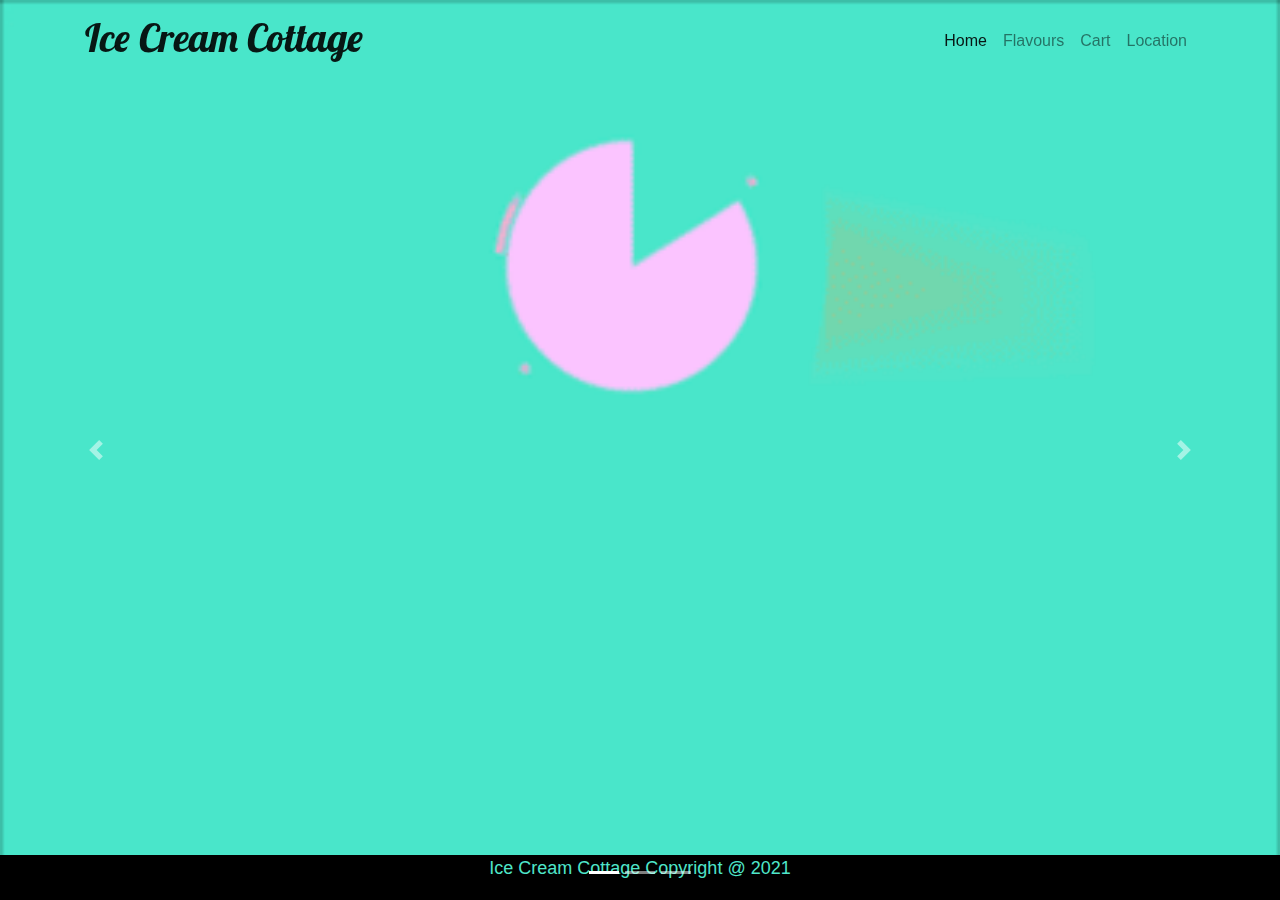
<file: Index.html>
<!DOCTYPE html>
<html lang="en">
<head>
    <meta charset="UTF-8">  <!--converts typed characters into machinereadable language-->
    <meta http-equiv="X-UA-Compatible" content="IE=edge"> <!--is used to provide header information-->
    <link rel="Stylesheet" href="Index.css">
    <title>ICE CREAM COTTAGE</title>
    <link rel="stylesheet" href="https://stackpath.bootstrapcdn.com/bootstrap/4.5.2/css/bootstrap.min.css">
    <script src="https://code.jquery.com/jquery-3.5.1.slim.min.js"></script>
    <script src="https://cdn.jsdelivr.net/npm/popper.js@1.16.1/dist/umd/popper.min.js"></script>
    <script src="https://stackpath.bootstrapcdn.com/bootstrap/4.5.2/js/bootstrap.min.js"></script>
    <link rel="preconnect" href="https://fonts.googleapis.com">
    <link rel="preconnect" href="https://fonts.gstatic.com" crossorigin>
    <link href="https://fonts.googleapis.com/css2?family=Lobster&display=swap" rel="stylesheet">
</head>

<body>
    <nav class="navbar navbar-expand-lg navbar-light fixed-top">
        <div class="container">
            <a class="navbar-brand" href="Index.html"><h1 style="font-family: 'Lobster', cursive;">Ice Cream Cottage</h1></a>
            <button class="navbar-toggler" type="button" data-toggle="collapse" data-target="#navbarSupportedContent" aria-controls="navbarSupportedContent" aria-expanded="false" aria-label="Toggle navigation">
            <span class="navbar-toggler-icon"></span></button>

        <div class="collapse navbar-collapse" id="navbarSupportedContent">
            <ul class="navbar-nav ml-auto">
        <li class="nav-item active" >
            <a class="nav-link" href="Index.html">Home</a>
        </li>
        <li class="nav-item">
            <a class="nav-link" href="Flavours.html">Flavours</a>
        </li>
        <li class="nav-item">
            <a class="nav-link" href="Cart.html">Cart</a>
        </li>
        <li class="nav-item">
            <a class="nav-link" href="Location.html">Location</a>
        </li></ul>
        </div>
        </div>
    </nav>

    <div id="carouselExampleIndicators" class="carousel slide" data-ride="carousel">
        <ol class="carousel-indicators">
        <li data-target="#carouselExampleIndicators" data-slide-to="0" class="active"></li>
        <li data-target="#carouselExampleIndicators" data-slide-to="1"></li>
        <li data-target="#carouselExampleIndicators" data-slide-to="2"></li>
        </ol>
    <div class="carousel-inner">
        <div class="carousel-item active">
        <img class="d-block w-100" src="images/Ice Cream Gif Animation.gif" alt="First slide">
    </div>
    <div class="carousel-item">
            <img class="d-block w-100" src="images/Glass IceCream.jpg" alt="Second slide">
    </div>
        <div class="carousel-item">
            <img class="d-block w-100" src="images/Glass Cones.jpeg" alt="Third slide">
            <div class="carousel-caption d-none d-md-block"></div>
        </div>
        </div>
        <a class="carousel-control-prev" href="#carouselExampleIndicators" role="button" data-slide="prev">
        <span class="carousel-control-prev-icon" aria-hidden="true"></span>
        <span class="sr-only">Previous</span>
        </a>
        <a class="carousel-control-next" href="#carouselExampleIndicators" role="button" data-slide="next">
        <span class="carousel-control-next-icon" aria-hidden="true"></span>
        <span class="sr-only">Next</span>
        </a>
    </div>
</body>
<footer>
    <div class="footer"><p>Ice Cream Cottage Copyright @ 2021</p></div>
    <style>
      .footer {
         position: fixed;
         left: 0;
         bottom: 0;
         width: 100%;
         background-color: black;
         color: #4FE6CA;
         text-align: center;
         font-size: large;
         height: 5%;
      }
      </style>
  </footer>
</html>
</file>
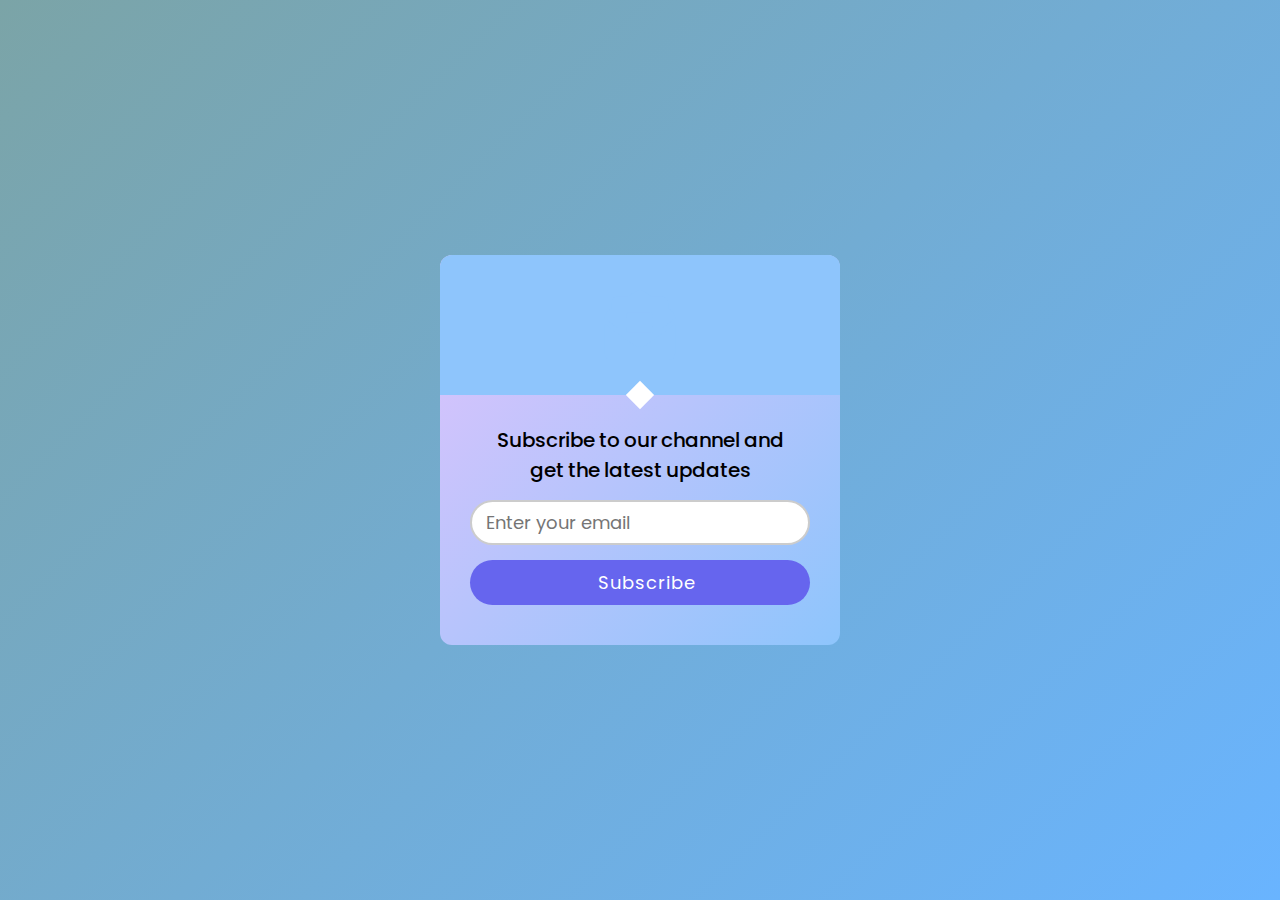
<file: button.html>
<!DOCTYPE html>
<html lang="en">
<head>
    <meta charset="UTF-8">
    <meta http-equiv="X-UA-Compatible" content="IE=edge">
    <meta name="viewport" content="width=device-width, initial-scale=1.0">
    <title>Ice Cream Cottage</title>
    <link rel="stylesheet" href="button.css">
    <link rel="stylesheet" href="https://cdnjs.cloudflare.com/ajax/libs/font-awesome/5.15.3/css/all.min.css"/>
</head>
<body>
    <div class="wrapper">
        <div class="top">
          <i class="fas fa-envelope-open-text"></i>
        </div>
        <div class="bottom">
          <div class="info">Subscribe to our channel and<br>get the latest updates</div>
          <form action="#">
            <div class="input-box">
              <input type="text" placeholder="Enter your email" required>
            </div>
            <div class="input-box">
              <input type="submit" value="Subscribe">
            </div>
          </form>
        </div>
      </div>
    </body>
</html>
</file>
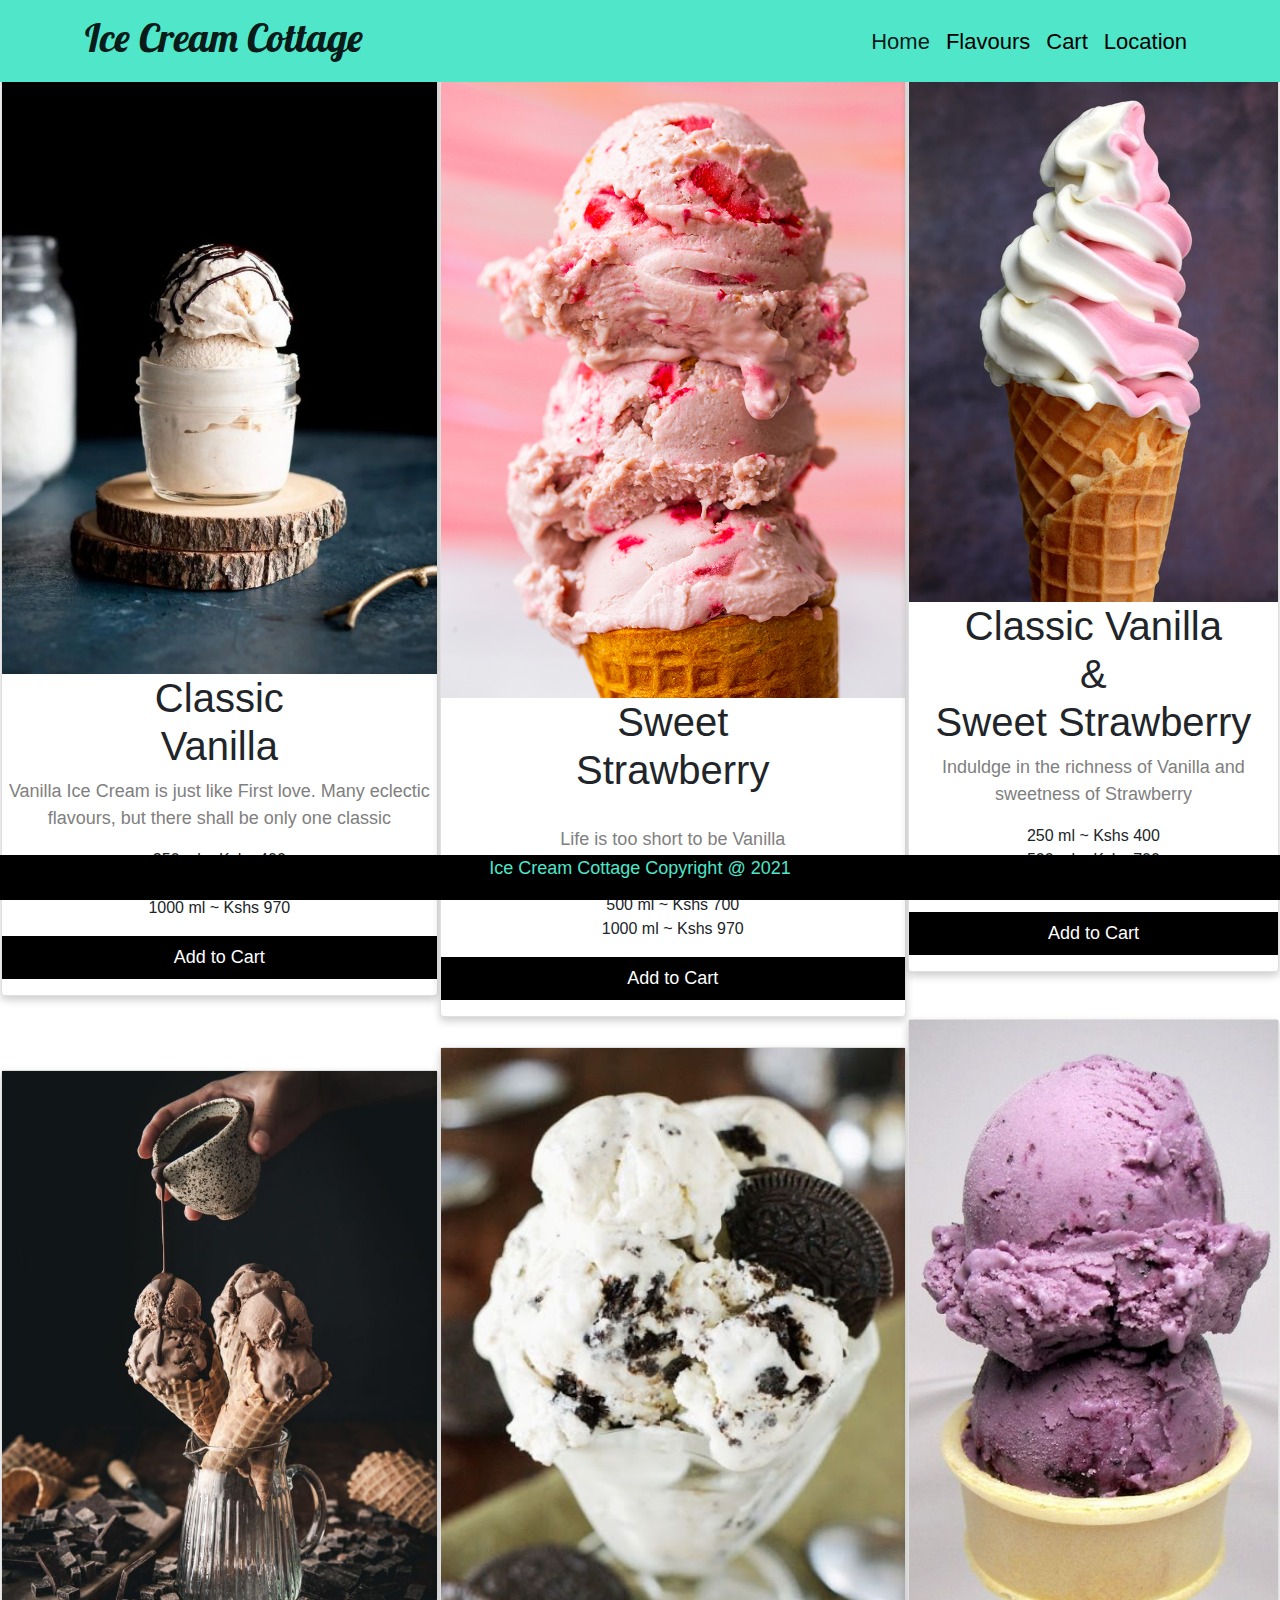
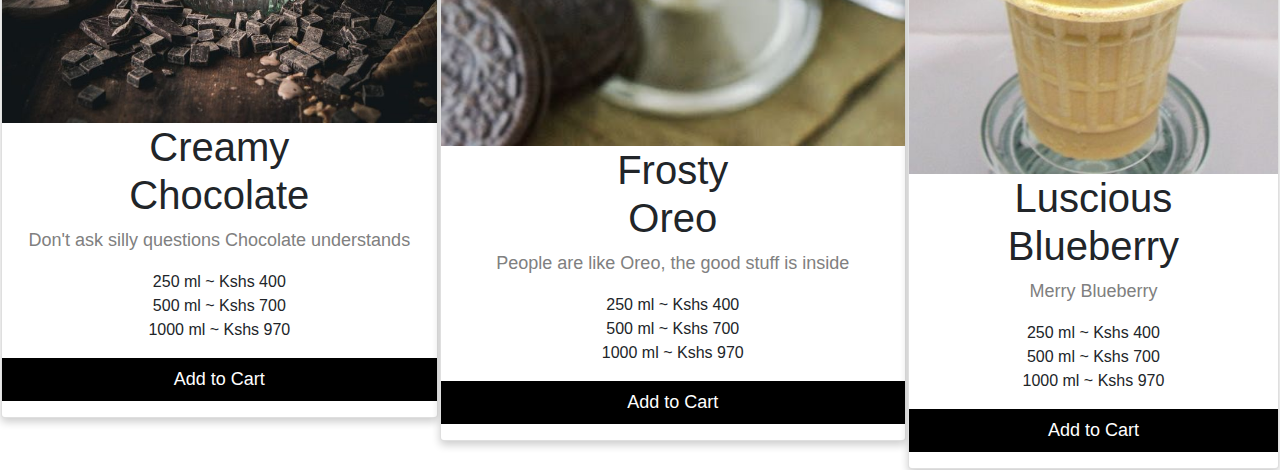
<file: Flavours.html>
<!DOCTYPE html>
<html lang="en">
<head>
    <meta charset="UTF-8">
    <meta http-equiv="X-UA-Compatible" content="IE=edge">
    <meta name="viewport" content="width=device-width, initial-scale=1.0">
    <title>Our Flavours</title>
    <link rel="stylesheet" href="https://stackpath.bootstrapcdn.com/bootstrap/4.5.2/css/bootstrap.min.css">
    <script src="https://code.jquery.com/jquery-3.5.1.slim.min.js"></script>
    <script src="https://cdn.jsdelivr.net/npm/popper.js@1.16.1/dist/umd/popper.min.js"></script>
    <script src="https://stackpath.bootstrapcdn.com/bootstrap/4.5.2/js/bootstrap.min.js"></script>
    <link rel="preconnect" href="https://fonts.googleapis.com">
    <link rel="preconnect" href="https://fonts.gstatic.com" crossorigin>
    <link href="https://fonts.googleapis.com/css2?family=Lobster&display=swap" rel="stylesheet">
    <link rel="stylesheet" href="Flavours.css">  
</head>
<body>
    <nav class="navbar navbar-expand-lg navbar-light fixed-top" style="background-color:#4FE6CA;">
        <div class="container">
            <a class="navbar-brand" href="Index.html"><h1 style="font-family: 'Lobster', cursive;">Ice Cream Cottage</h1></a>
            <button class="navbar-toggler" type="button" data-toggle="collapse" data-target="#navbarSupportedContent" aria-controls="navbarSupportedContent" aria-expanded="false" aria-label="Toggle navigation">
            <span class="navbar-toggler-icon"></span></button>

        <div class="collapse navbar-collapse" id="navbarSupportedContent">
            <ul class="navbar-nav ml-auto">
        <li class="nav-item active" >
            <a class="nav-link" href="Index.html">Home</a>
        </li>
        <li class="nav-item">
            <a class="nav-link" href="Flavours.html" style="color: black;">Flavours</a>
        </li>
        <li class="nav-item">
            <a class="nav-link" href="Cart.html" style="color: black;">Cart</a>
        </li>
        <li class="nav-item">
            <a class="nav-link" href="Location.html" style="color: black;">Location</a>
        </li></ul>
        </div>
        </div>
    </nav>
<table>
    <tr>
    <td>
        <div class="card">
            <img src="images/Vanilla Ice Cream.jpeg" alt="Vanilla" style="width:100%;margin-top: 0%;">
            <h1>Classic <br> Vanilla</h1>
            <p class="title">Vanilla Ice Cream is just like First love. Many eclectic flavours, but there shall be only one classic</p>
            <div class="price">
                <p> 250  ml ~ Kshs 400<br>
                    500  ml ~ Kshs 700<br>
                    1000 ml ~ Kshs 970</p>
            </div>
            <p><button>Add to Cart</button></p>
          </div>
    </td>
    <td>
        <div class="card">
            <img src="images/Fresh Strawberry Ice Cream - HealthyHappyLife_com.png" alt="Strawberry" style="width:100%">
            <h1>Sweet <br> Strawberry</h1>
            <br>
            <p class="title">Life is too short to be Vanilla</p>
            <div class="price">
                <p> 250  ml ~ Kshs 400<br>
                    500  ml ~ Kshs 700<br>
                    1000 ml ~ Kshs 970</p>
            </div>
            <p><button>Add to Cart</button></p>
          </div>
    </td>
    <td>
        <div class="card">
            <img src="images/Ernest le Glacier.jpeg" alt="Classic Vanilla & Sweet Strawberry" style="width:100%;">
            <h1>Classic Vanilla <br> & <br> Sweet Strawberry</h1>
            <p class="title">Induldge in the richness of Vanilla and sweetness of Strawberry</p>
            <div class="price">
                <p> 250  ml ~ Kshs 400<br>
                    500  ml ~ Kshs 700<br>
                    1000 ml ~ Kshs 970</p>
            </div>
            <p><button>Add to Cart</button></p>
          </div>
    </td>
    </tr>
    <tr>
        <td>
            <div class="card">
                <img src="images/Chocolate Ice Cream.jpeg" alt="Chocolate" style="width:100%; height: auto;">
                <h1>Creamy <br> Chocolate</h1>
                <p class="title">Don't ask silly questions Chocolate understands</p>
                <div class="price">
                    <p> 250  ml ~ Kshs 400<br>
                        500  ml ~ Kshs 700<br>
                        1000 ml ~ Kshs 970</p>
                </div>
                <p><button>Add to Cart</button></p>
              </div>
        </td>
        <td>
            <div class="card">
                <img src="images/No Churn Cookies and Cream Ice Cream on We Heart It.jpeg" alt="Oreo" style="width:100%;">
                <h1>Frosty <br> Oreo</h1>
                <p class="title">People are like Oreo, the good stuff is inside</p>
                <div class="price">
                    <p> 250  ml ~ Kshs 400<br>
                        500  ml ~ Kshs 700<br>
                        1000 ml ~ Kshs 970</p>
                </div>
                <p><button>Add to Cart</button></p>
              </div>
        </td>
        <td>
            <div class="card">
                <img src="images/berryblue.jpeg" alt="Blueberry" style="width:100%;">
                <h1>Luscious <br> Blueberry</h1>
                <p class="title">Merry Blueberry</p>
                <div class="price">
                    <p> 250  ml ~ Kshs 400<br>
                        500  ml ~ Kshs 700<br>
                        1000 ml ~ Kshs 970</p>
                </div>
                <p><button>Add to Cart</button></p>
              </div>
        </td>
    </tr>
</table>
<style>
     
</style>
</body>
<footer>
    <div class="footer"><p>Ice Cream Cottage Copyright @ 2021</p></div>
    <style>
      .footer {
         position: fixed;
         left: 0;
         bottom: 0;
         width: 100%;
         background-color: black;
         color: #4FE6CA;
         text-align: center;
         font-size: large;
         height: 5%;
      }
      </style>
  </footer>
  
</html>
</file>
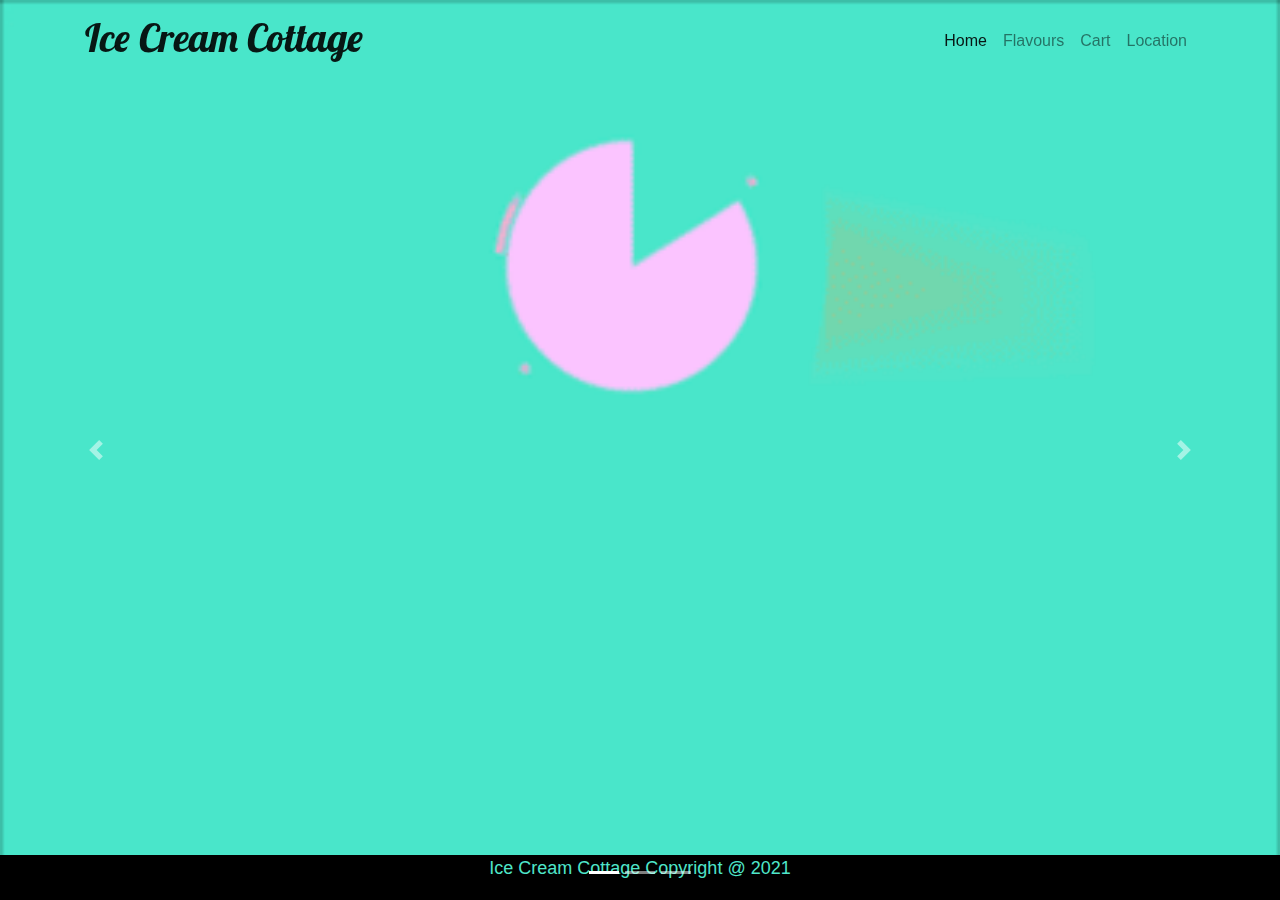
<file: Homepage.html>
<!DOCTYPE html>
<html lang="en">
<head>
    <meta charset="UTF-8">  <!--converts typed characters into machinereadable language-->
    <meta http-equiv="X-UA-Compatible" content="IE=edge"> <!--is used to provide header information-->
    <link rel="Stylesheet" href="Homepage.css">
    <title>ICE CREAM COTTAGE</title>
    <link rel="stylesheet" href="https://stackpath.bootstrapcdn.com/bootstrap/4.5.2/css/bootstrap.min.css">
    <script src="https://code.jquery.com/jquery-3.5.1.slim.min.js"></script>
    <script src="https://cdn.jsdelivr.net/npm/popper.js@1.16.1/dist/umd/popper.min.js"></script>
    <script src="https://stackpath.bootstrapcdn.com/bootstrap/4.5.2/js/bootstrap.min.js"></script>
    <link rel="preconnect" href="https://fonts.googleapis.com">
    <link rel="preconnect" href="https://fonts.gstatic.com" crossorigin>
    <link href="https://fonts.googleapis.com/css2?family=Lobster&display=swap" rel="stylesheet">
</head>

<body>
    <nav class="navbar navbar-expand-lg navbar-light fixed-top">
        <div class="container">
            <a class="navbar-brand" href="Homepage.html"><h1 style="font-family: 'Lobster', cursive;">Ice Cream Cottage</h1></a>
            <button class="navbar-toggler" type="button" data-toggle="collapse" data-target="#navbarSupportedContent" aria-controls="navbarSupportedContent" aria-expanded="false" aria-label="Toggle navigation">
            <span class="navbar-toggler-icon"></span></button>

        <div class="collapse navbar-collapse" id="navbarSupportedContent">
            <ul class="navbar-nav ml-auto">
        <li class="nav-item active" >
            <a class="nav-link" href="Homepage.html">Home</a>
        </li>
        <li class="nav-item">
            <a class="nav-link" href="Flavours.html">Flavours</a>
        </li>
        <li class="nav-item">
            <a class="nav-link" href="Cart.html">Cart</a>
        </li>
        <li class="nav-item">
            <a class="nav-link" href="Location.html">Location</a>
        </li></ul>
        </div>
        </div>
    </nav>

    <div id="carouselExampleIndicators" class="carousel slide" data-ride="carousel">
        <ol class="carousel-indicators">
        <li data-target="#carouselExampleIndicators" data-slide-to="0" class="active"></li>
        <li data-target="#carouselExampleIndicators" data-slide-to="1"></li>
        <li data-target="#carouselExampleIndicators" data-slide-to="2"></li>
        </ol>
    <div class="carousel-inner">
        <div class="carousel-item active">
        <img class="d-block w-100" src="images/Ice Cream Gif Animation.gif" alt="First slide">
    </div>
    <div class="carousel-item">
            <img class="d-block w-100" src="images/Glass IceCream.jpg" alt="Second slide">
    </div>
        <div class="carousel-item">
            <img class="d-block w-100" src="images/Glass Cones.jpeg" alt="Third slide">
            <div class="carousel-caption d-none d-md-block"></div>
        </div>
        </div>
        <a class="carousel-control-prev" href="#carouselExampleIndicators" role="button" data-slide="prev">
        <span class="carousel-control-prev-icon" aria-hidden="true"></span>
        <span class="sr-only">Previous</span>
        </a>
        <a class="carousel-control-next" href="#carouselExampleIndicators" role="button" data-slide="next">
        <span class="carousel-control-next-icon" aria-hidden="true"></span>
        <span class="sr-only">Next</span>
        </a>
    </div>
</body>
<footer>
    <div class="footer"><p>Ice Cream Cottage Copyright @ 2021</p></div>
    <style>
      .footer {
         position: fixed;
         left: 0;
         bottom: 0;
         width: 100%;
         background-color: black;
         color: #4FE6CA;
         text-align: center;
         font-size: large;
         height: 5%;
      }
      </style>
  </footer>
</html>
</file>
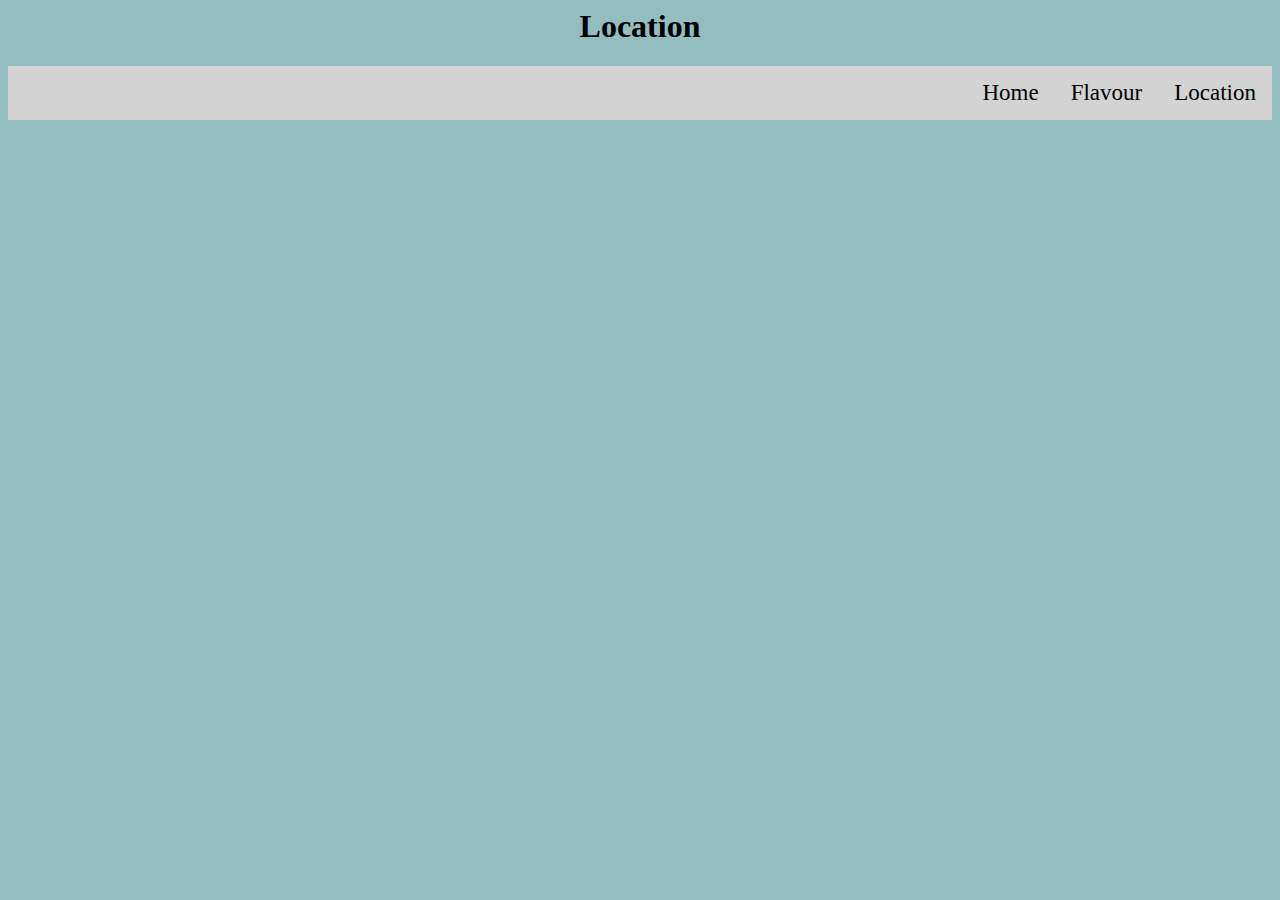
<file: Location.html>
<html>
    <head>
        <link rel="Stylesheet" href="Location.css">
        <title>Our Location</title>
    </head>

    <body class="bg">
        <h1 style="text-align: center;">Location</h1>
            <div class="topnav">
                <a href="Location.html">Location</a>
                <a href="Flavours.html">Flavour</a>
                <a href="Index.html">Home</a>
            </div>        
        <iframe src="https://www.google.com/maps/embed?pb=!1m18!1m12!1m3!1d3988.894151350512!2d36.803392014168175!3d-1.2332330359170043!2m3!1f0!2f0!3f0!3m2!1i1024!2i768!4f13.1!3m3!1m2!1s0x182f17c07f46273d%3A0x41cd207412274e82!2sTara%20Suites!5e0!3m2!1sen!2ske!4v1617175430046!5m2!1sen!2ske" width="1500" height="600" style="border:0;" allowfullscreen="" loading="lazy"></iframe>
    </body>
</html>
</file>
<file: Index.css>
.topnav a {
  float: right;
  color: black;
  padding: 18px;
  text-decoration: none;
  font-size: 23px;
  font-weight: bold;
}
            
#navbar-brand{  /*the name of the icecream shop*/
  color: black;
  font-size: 20px;
  position: absolute; /*positions my text relative to its closest positioned ancestor*/
  text-align: center;
  font-style: italic;
  font-family: cursive;
}
.carousel-item {  /* Carousel */
  height: 100vh;
  min-height: 300px;
  background: no-repeat center center scroll;
  -webkit-background-size: cover;
  -moz-background-size: cover;
  -o-background-size: cover;
  background-size: cover;
}
.carousel-caption h5 {
  font-size: 450px;
  text-transform: uppercase;
  letter-spacing: 2px;
  margin-top: 25px;
}
  /* .navbar-light .navbar-brand {
    color: #fff;
    font-size: 25px;
    text-transform: uppercase;
    font-weight: bold;
    letter-spacing: 2px;
  }
  
  .navbar-light .navbar-nav .active > .nav-link, .navbar-light .navbar-nav .nav-link.active, .navbar-light .navbar-nav .nav-link.show, .navbar-light .navbar-nav .show > .nav-link {
    color: #fff;
  }
  
  .navbar-light .navbar-nav .nav-link {
    color: #fff;
  }
  
  .navbar-toggler {
    background: #fff;
  }
  
  .navbar-nav {
    text-align: center;
  }
  
  .nav-link {
    padding: .2rem 1rem;
  }
  
  .nav-link.active,.nav-link:focus{
    color: #fff;}
  
  .navbar-toggler {
    padding: 1px 5px;
    font-size: 18px;
    line-height: 0.3;
  }
  .navbar-light .navbar-nav .nav-link:focus, .navbar-light .navbar-nav .nav-link:hover {
    color: #fff;
  }
</file>
<file: button.css>
@import url('https://fonts.googleapis.com/css2?family=Poppins:wght@200;300;400;500;600;700&display=swap');
*{
  margin: 0;
  padding: 0;
  box-sizing: border-box;
  font-family: 'Poppins',sans-serif;
}
html,body{
  height: 100vh;
  width: 100%;
  background: linear-gradient(136deg, rgb(123, 164, 167) 0%, rgb(105, 180, 255) 100%);
}
.wrapper{
  position: absolute;
  left: 50%;
  top: 50%;
  transform: translate(-50% , -50%);
  background: #fff;
  width: 400px;
  border-radius: 12px;
  text-align: center;
  background: linear-gradient(136deg, rgb(224,195,252) 0%, rgb(142,197,252) 100%);
}
.wrapper .top{
  display: flex;
  justify-content: center;
  align-items: center;
  color: #fff;
  background: rgb(142,197,252);
  height: 140px;
  position: relative;
  border-radius: 12px 12px 0 0;
}
.wrapper .top::before{
  position: absolute;
  content: "";
  height: 20px;
  width: 20px;
  background: #fff;
  bottom: -10px;
  transform: rotate(45deg);
}
.wrapper .top i{
  font-size: 70px;
  color: rgb(142,197,252);
}
.wrapper .bottom{
  padding: 30px;
  word-spacing: -1px;
}
.wrapper .bottom .info{
  font-size: 20px;
  font-weight: 500;
}
.wrapper .bottom .input-box{
  height: 45px;
  margin: 15px 0 10px 0;
}
.wrapper form .input-box input{
  height: 100%;
  width: 100%;
  padding-left: 14px;
  outline: none;
  font-size: 18px;
  border-radius: 25px;
  transition: all 0.4s ease;

}
.wrapper .bottom input[type="text"]{
  border: 2px solid #ccc;
}
.wrapper .bottom input[type="text"]:focus,
.wrapper .bottom input[type="text"]:valid{
  border-color: #6665ee;
}
.wrapper .bottom input[type="submit"]{
  border: none;
  cursor: pointer;
  background: #6665ee;
  color: #fff;
  letter-spacing: 1px;
}
.wrapper .bottom input[type="submit"]:hover{
  background: #2424af;
}
.wrapper .bottom .footer{
  font-size: 16px;
  margin-top: 12px;
}
</file>
<file: Flavours.css>
.topnav a {
  float: right;
  color: black;
  padding: 18px;
  text-decoration: none;
  font-size: 23px;
  font-weight: bold;
}

#navbar-brand{  /*the name of the icecream shop*/
  color: black;
  font-size: 200px;
  position: absolute; /*positions my text relative to its closest positioned ancestor*/
  text-align: center;
  font-style: italic;
  font-family: cursive;
}

.card {
  box-shadow: 0 4px 8px 0 rgba(0, 0, 0, 0.2);
  /* max-width: 300px; */
  margin: auto;
  text-align: center;
}

.title {
  color: grey;
  font-size: 18px;
}

button {
  border: none;
  outline: 0;
  display: inline-block;
  padding: 8px;
  color: white;
  background-color: #000;
  text-align: center;
  cursor: pointer;
  width: 100%;
  font-size: 18px;
}

a {
  text-decoration: none;
  font-size: 22px;
  color: black;
}

button:hover, a:hover {
  /* opacity: 0.7; */
  color: #4FE6CA;
}
</file>
<file: Homepage.css>
.topnav a {
  float: right;
  color: black;
  padding: 18px;
  text-decoration: none;
  font-size: 23px;
  font-weight: bold;
}
            
#navbar-brand{  /*the name of the icecream shop*/
  color: black;
  font-size: 20px;
  position: absolute; /*positions my text relative to its closest positioned ancestor*/
  text-align: center;
  font-style: italic;
  font-family: cursive;
}
.carousel-item {  /* Carousel */
  height: 100vh;
  min-height: 300px;
  background: no-repeat center center scroll;
  -webkit-background-size: cover;
  -moz-background-size: cover;
  -o-background-size: cover;
  background-size: cover;
}
.carousel-caption h5 {
  font-size: 450px;
  text-transform: uppercase;
  letter-spacing: 2px;
  margin-top: 25px;
}
  /* .navbar-light .navbar-brand {
    color: #fff;
    font-size: 25px;
    text-transform: uppercase;
    font-weight: bold;
    letter-spacing: 2px;
  }
  
  .navbar-light .navbar-nav .active > .nav-link, .navbar-light .navbar-nav .nav-link.active, .navbar-light .navbar-nav .nav-link.show, .navbar-light .navbar-nav .show > .nav-link {
    color: #fff;
  }
  
  .navbar-light .navbar-nav .nav-link {
    color: #fff;
  }
  
  .navbar-toggler {
    background: #fff;
  }
  
  .navbar-nav {
    text-align: center;
  }
  
  .nav-link {
    padding: .2rem 1rem;
  }
  
  .nav-link.active,.nav-link:focus{
    color: #fff;}
  
  .navbar-toggler {
    padding: 1px 5px;
    font-size: 18px;
    line-height: 0.3;
  }
  .navbar-light .navbar-nav .nav-link:focus, .navbar-light .navbar-nav .nav-link:hover {
    color: #fff;
  }
</file>
<file: Location.css>
.Bg{
    background-color: #93BDBF;
  }
  .topnav {
  background-color:lightgray;
  overflow: hidden
  }

.topnav a {
    margin-top: auto;
    overflow: hidden;
    float: right;
    background-color:lightgray;
    text-align: center;
    color: black;
    padding: 14px 16px;
    text-decoration: none;
    font-size: 23px;
  }
</file>
